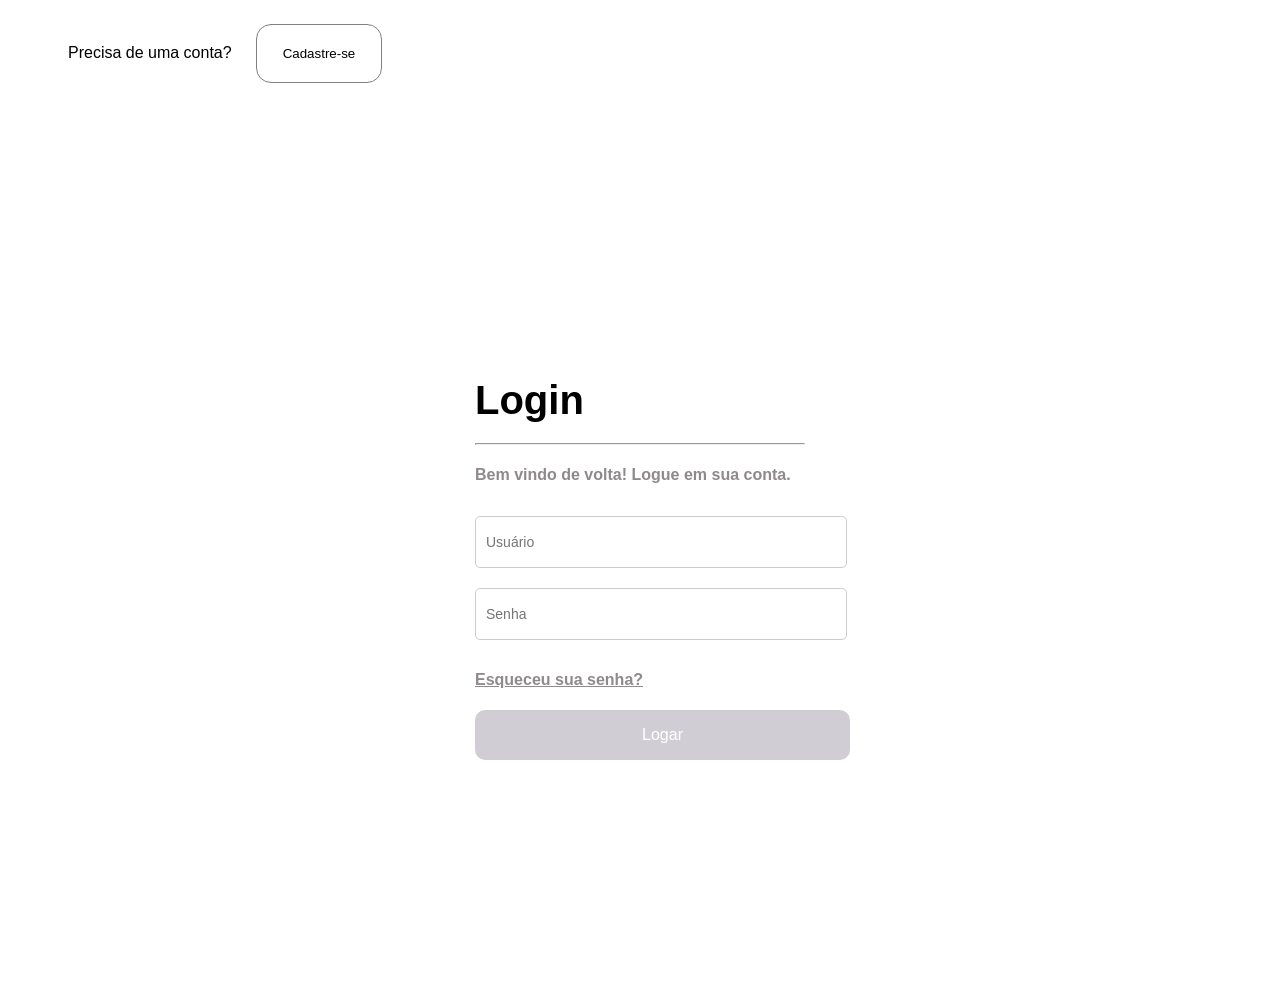
<file: index.html>
<!DOCTYPE html>
<html lang="en">
<head>
    <meta charset="UTF-8">
    <meta name="viewport" content="width=device-width, initial-scale=1.0">
    <title> Tela de Login </title>
    <link rel="stylesheet" type="text/css" href="./css/index.css">

</head>
<body>

    
    <div class="cabecario">
        <header>
            <ul>
                 <li>Precisa de uma conta?</li>
                 <a href = "./indexo.html"><button><li>Cadastre-se</li></button></a>
             </ul>
        </header>
    </div>
    
    <div class="container-principal">
        <div class="formulario">
            <form id="form-login" action="./php/login.php" method="POST">

                <h3> Login </h3>
                <hr>
                <h4>Bem vindo de volta! Logue em sua conta.</h4>
                
                <input type="text" name="usuario" placeholder="Usuário" id="usuario" required="true" 
                minlength="3" maxlength="15">

                <input type="password" name="senha" placeholder="Senha" id="senha" required="true" 
                minlength="3" maxlength="8">

                <h4><a href="#"> Esqueceu sua senha? </a></h4>

                <input type="submit" value="Logar">
            </form>
        </div>    
    </div>
</body>
</html>
</file>
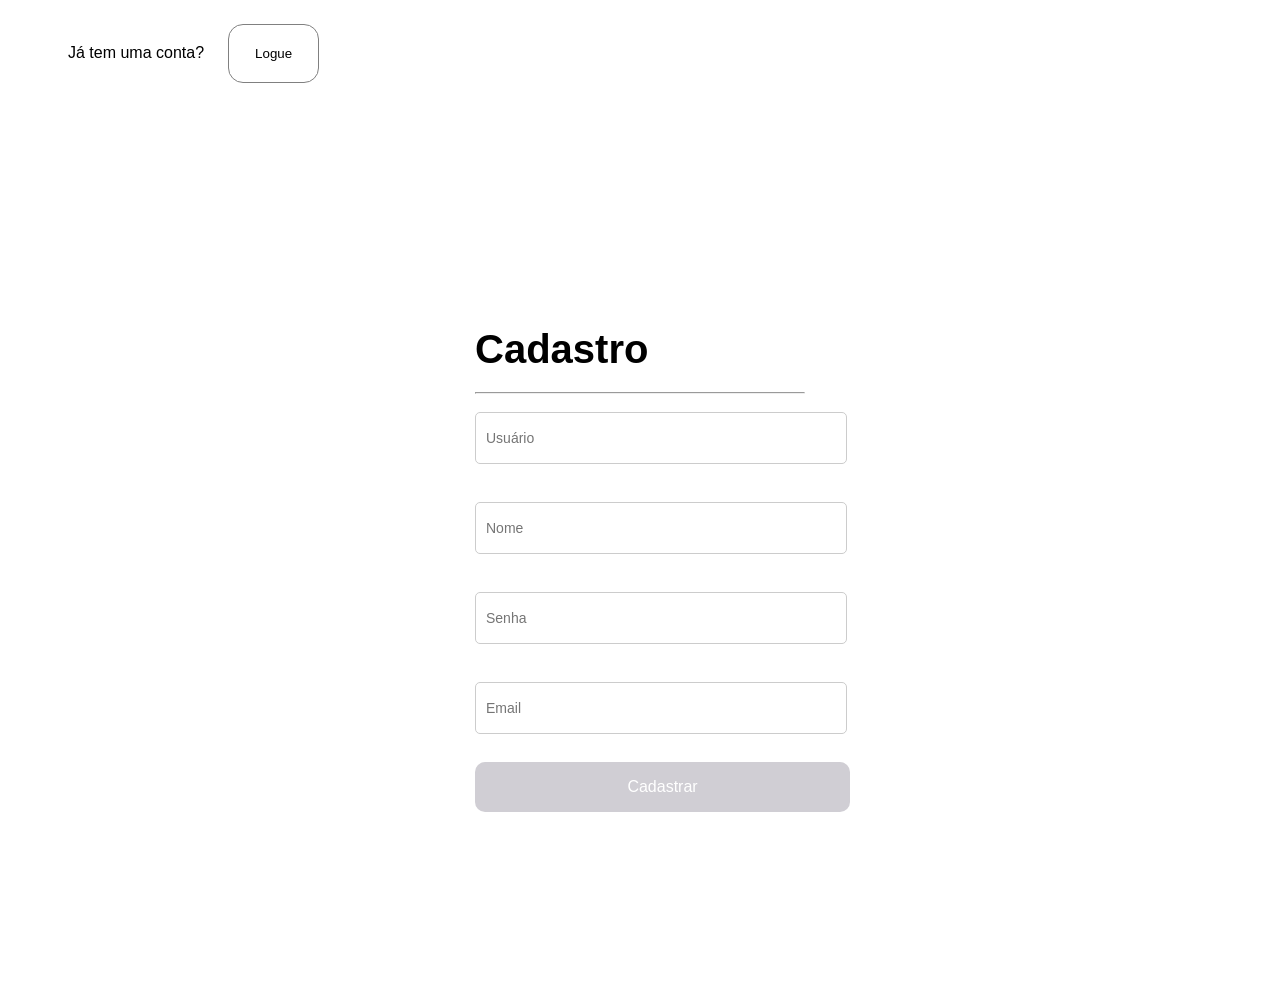
<file: indexo.html>
<!DOCTYPE html>
<html lang="en">
<head>
    <meta charset="UTF-8">
    <meta name="viewport" content="width=device-width, initial-scale=1.0">
    <title>Tela de Cadastro</title>
    <link rel="stylesheet" type="text/css" href="./css//index.css"> <!--Código que chama o "css" para o html-->

</head>
<body>   <!--Class= é um tipo de seletor do CSS, todos os elementos que receberem a classe desejada serao mudados, assim como a classe por "ID".-->   
   

    <div class="cabecario">
        <header>
            <ul>
                 <li>Já tem uma conta?</li>
                 <a href="./index.html"><button><li>Logue</li></button></a>
             </ul>
        </header>
    </div>
   



    <div class="container-principal">
        <div class="formulario">
            <form id="form-cadastro" action="./php/cadastrar-usuario.php" method="POST">

                <h3> Cadastro </h3>
                <hr>
                <input type="text" name="usuario" placeholder="Usuário" required="true" 
                minlength="3" maxlength="30">
                <br><br>
                <input type="text" name="nome" placeholder="Nome" required="true" 
                minlength="3" maxlength="30">
                <br><br>
                <input type="password" name="senha" placeholder="Senha" required="true" 
                minlength="3" maxlength="8">
                <br><br>
                <input type="email" name="email" placeholder="Email"  required="true" 
                minlength="3" maxlength="30">
                <br><br>
                <input type="submit" value="Cadastrar">
            </form>
        </div>
    </div>
</body>
</html>
</file>
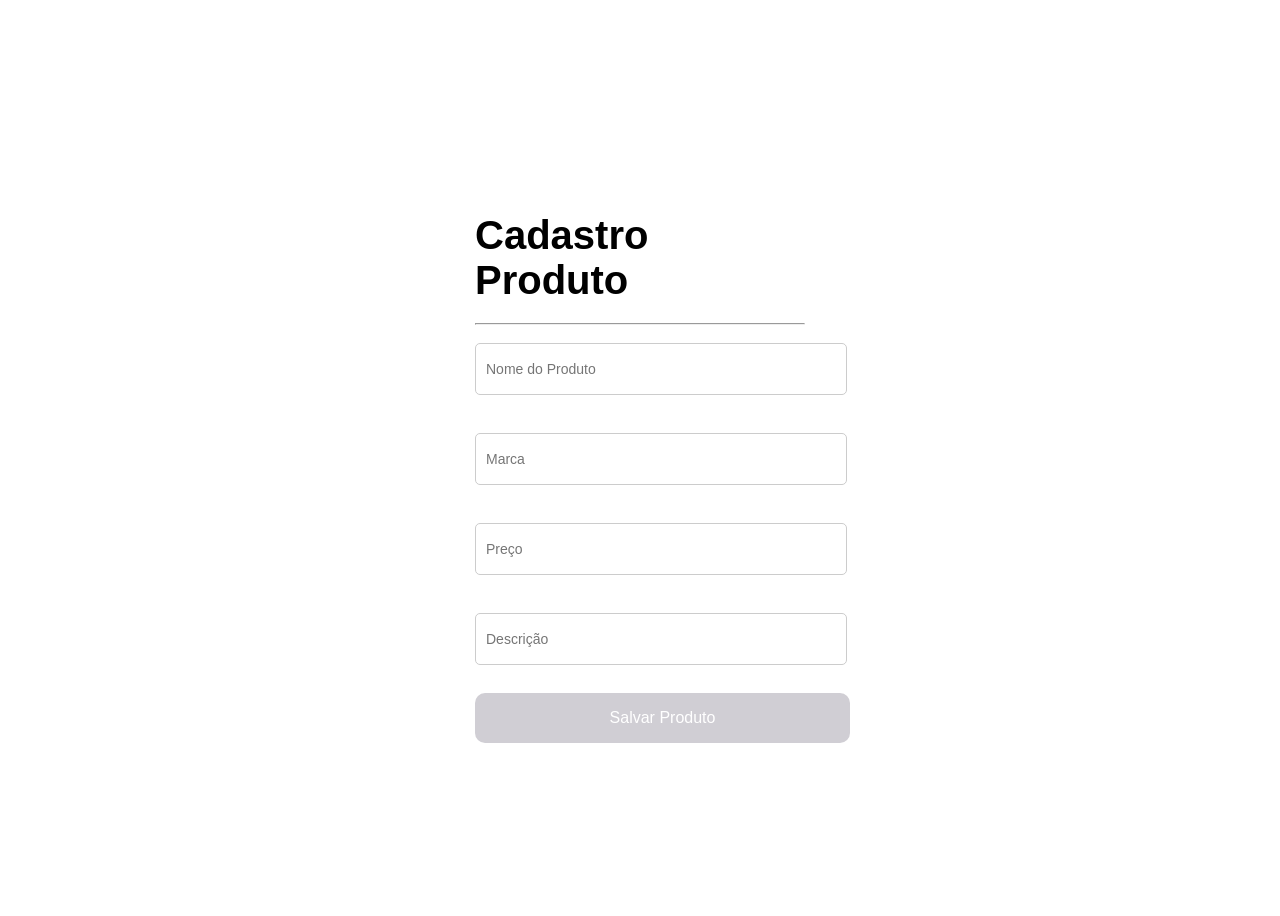
<file: html/cadastroProduto.html>
<!DOCTYPE html>
<html lang="en">
<head>
    <meta charset="UTF-8">
    <meta name="viewport" content="width=device-width, initial-scale=1.0">
    <title>Tela de Cadastro</title>
    <link rel="stylesheet" type="text/css" href="../css//index.css"> <!--Código que chama o "css" para o html-->

</head>
<body>   <!--Class= é um tipo de seletor do CSS, todos os elementos que receberem a classe desejada serao mudados, assim como a classe por "ID".-->   
   

    
   



    <div class="container-principal">
        <div class="formulario">
            <form id="form-cadastro" action="../php/cadastrar-produto.php" method="POST">

                <h3> Cadastro Produto </h3>
                <hr>
                <input type="text" name="nomeProduto" placeholder="Nome do Produto" required="true" 
                minlength="3" maxlength="30">
                <br><br>
                <input type="text" name="marca" placeholder="Marca" required="true" 
                minlength="3" maxlength="30">
                <br><br>
                <input type="text" name="preco" placeholder="Preço" required="true" 
                minlength="3" maxlength="8">
                <br><br>
                <input type="text" name="descricao" placeholder="Descrição"  required="true" 
                minlength="3" maxlength="30">
                <br><br>
                <input type="submit" value="Salvar Produto">
            </form>
        </div>
    </div>
</body>
</html>
</file>
<file: css/index.css>
.container-principal{

    display: flex; /* utilizando flexbox */
    justify-content: center; /* centralizar na horizontal */
    align-items: center;
    height: 100vh;
    background-color: rgb(255, 255, 255);

}


.formulario {
   
    background-color: #fff;
    padding: 20px;
    
    width: 330px;
}

form h3 {
    font-family: 'Franklin Gothic Medium', 'Arial Narrow', Arial, sans-serif;
    font-size: 40px;
    margin-right: 240px;
    text-align: center;
    margin-bottom: 20px;
}

input[type="text"], input[type="password"]{
    
    width: 350px;
    padding: 10px;
    margin: 10px 0;
    border: 1px solid #ccc;
    border-radius: 5px;
    font-size: 14px;
    height: 30px;
}


input[type="email"]{
    width: 350px;
    padding: 10px;
    margin: 10px 0;
    border: 1px solid #ccc;
    border-radius: 5px;
    font-size: 14px;
    height: 30px;
}

input[type="submit"]{

    width: 375px;
    padding: 10px;
    background-color: #d0ced4;
    color: white;
    border: none;
    font-size: 16px;
    cursor: pointer;
    border-radius: 10px;
    height: 50px;
}

input[type="submit"]:hover{

    background-color: #1e25f4 ;
    transition: 0.5s all;

}

h4{
    color: rgb(143, 138, 138);
    font-family: arial;
}

a{
    color: rgb(143, 139, 139);
}
a:hover{
    color: black;
    transition: 0.5s all;
}

header{
    display: flex;
    flex-direction: row;
    justify-content: space-between;
}

li{
    display: inline-block;
    margin: 20px;
    font-family: arial;
}

.cabecario a{
    color: black;
   
}

.cabecario button{

    background-color: white;
    border-radius: 15px;
    border: 1px solid ;
    border-color: gray;
   
}

.cabecario button:hover{

    box-shadow: 3px 3px 3px rgba(0, 0, 0, 5) ;
    transition: 0.5s all;

}
</file>
